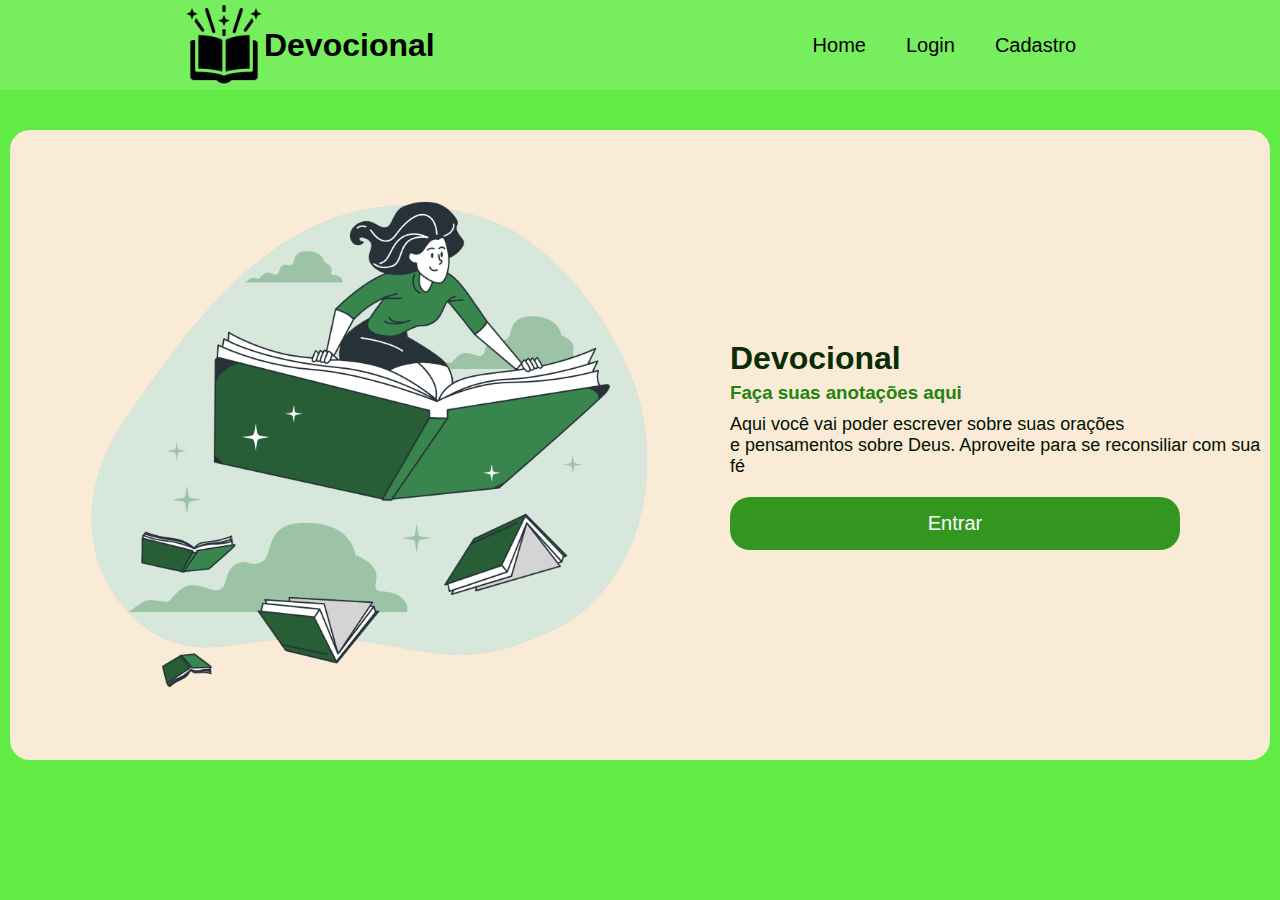
<file: index.html>
<!DOCTYPE html>
<html lang="pt-br">
<head>
    <meta charset="UTF-8">
    <meta name="viewport" content="width=device-width, initial-scale=1.0">
    <link rel="stylesheet" href="style.css">
    <title>Diário de Nanda</title>
</head>
<body>
    <header>
        <div class="logo">
            <img src="./imgs/icons8-narrativa-100.png" alt="">
            <h1>Devocional</h1>
            
        </div>
        <nav class="navbar">
            <ul>
                <li><a href="./index.html">Home</a></li>
                <li><a href="./login.html">Login</a></li>
                <li><a href="./cadastro.html">Cadastro</a></li>
            </ul>
        </nav>
    </header>

    <div class="container">
        <div class="card">
            <div class="img">
                <img src="./imgs/Bibliophile-bro.png" alt="">
            </div>
            <div class="text">
                <h1>Devocional</h1>
                <h3>Faça suas anotações aqui</h3>
                <p>Aqui você vai poder escrever sobre suas orações <br> e pensamentos sobre Deus. Aproveite para se reconsiliar com sua fé</p>

                <a href="./login.html">Entrar</a>
            </div>
        </div>
    </div>

</body>
</html>
</file>
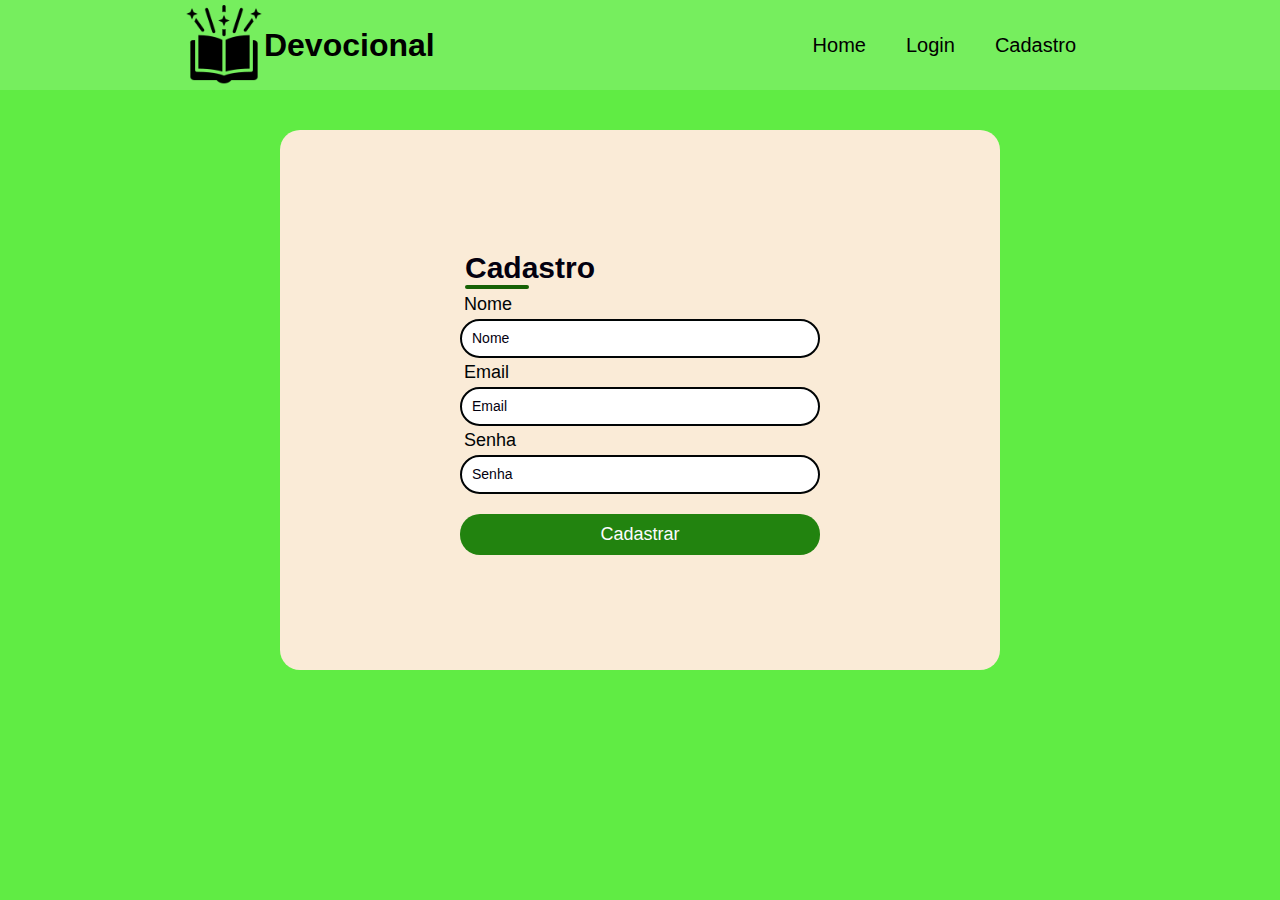
<file: cadastro.html>
<!DOCTYPE html>
<html lang="pt-br">
<head>
    <meta charset="UTF-8">
    <meta name="viewport" content="width=device-width, initial-scale=1.0">
    <link rel="stylesheet" href="style.css">
    <title>Cadastro</title>
</head>
<body>
    <header>
        <div class="logo">
            <img src="./imgs/icons8-narrativa-100.png" alt="">
            <h1>Devocional</h1>
            
        </div>
        <nav class="navbar">
            <ul>
                <li><a href="./index.html">Home</a></li>
                <li><a href="./login.html">Login</a></li>
                <li><a href="./cadastro.html">Cadastro</a></li>
            </ul>
        </nav>
    </header>

    <div class="Container">
        <div class="Card">
            <div class="cadastro">
                <h2>Cadastro</h2>
                <form class="form">
                    <label  for="">Nome</label>
                        <input class="input" type="text" placeholder="Nome" required>
                    <label  for="">Email</label>
                        <input class="input" type="email" placeholder="Email" required>
                    
                    <label for="">Senha</label>
                        <input class="input" type="password" placeholder="Senha" required>   
                
                    <button onclick="entrar()" class="cadastrar">Cadastrar</button>        
                </form>
            </div>
        </div>
    </div>
</body>
</html>
</file>
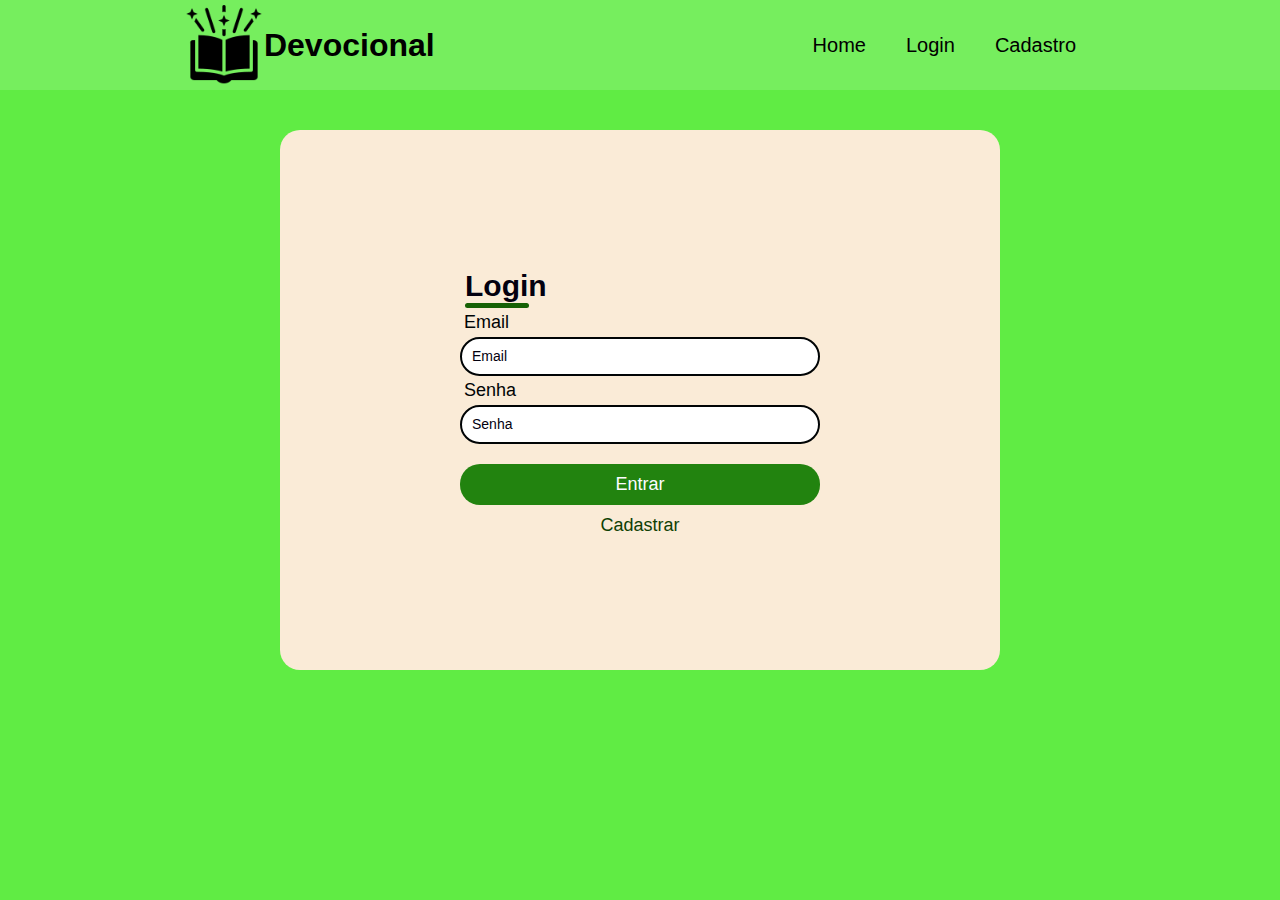
<file: login.html>
<!DOCTYPE html>
<html lang="pt-br">
<head>
    <meta charset="UTF-8">
    <meta name="viewport" content="width=device-width, initial-scale=1.0">
    <link rel="stylesheet" href="style.css">
    <title>Login</title>
</head>
<body>
    <header>
        <div class="logo">
            <img src="./imgs/icons8-narrativa-100.png" alt="">
            <h1>Devocional</h1>
            
        </div>
        <nav class="navbar">
            <ul>
                <li><a href="./index.html">Home</a></li>
                <li><a href="./login.html">Login</a></li>
                <li><a href="./cadastro.html">Cadastro</a></li>
            </ul>
        </nav>
    </header>

    <div class="Container">
        <div class="Card">
            <div class="cadastro">
                <h2>Login</h2>
                <form class="form">
                    <label  for="">Email</label>
                        <input class="input" type="email" placeholder="Email" required>
                    
                    <label for="">Senha</label>
                        <input class="input" type="password" placeholder="Senha" required>   
                
                    <button onclick="entrar()" class="cadastrar">Entrar</button> 
                    <a class="Cad" href="./cadastro.html">Cadastrar</a>       
                </form>
            </div>
        </div>
    </div>
</body>
</html>
</file>
<file: style.css>
@import url('https://fonts.googleapis.com/css2?family=Poppins&display=swap');
*{
    margin: 0;
    padding: 0;
    box-sizing: border-box;
    text-decoration: none;
    list-style: none;
    font-family: sans-serif, 'poppins';
}
body{
    background-color: #60ec44;
}

header{
    display: flex;
    justify-content: space-around;
    align-items: center;
    padding: 5px;
    background-color: #76ee5e;
}
.logo img{
    width: 80px;
}
.logo{
    display: flex;
    align-items: center;
}

.navbar ul{
    display: flex;
}

.navbar ul li a{
    padding: 20px;
    font-size: 20px;
    color: black;

}

.container{
    display: flex;
    justify-content: center;
    align-items: center;
}

.card{
    display: flex;
    justify-content: center;
    align-items: center;
    margin-top: 40px;
    width: 140vh;
    height: 70vh;
    border-radius: 20px;
    background-color: antiquewhite;
}

.img img{
    width: 80vh;
}

.text h1{
    margin-bottom: 5px;
    color: #092c02;
}

.text h3{
    margin-bottom: 10px;
    color: #22830f;
}

.text p{
    font-size: 18px;
    color: #031101;
}

.text a{
    display: flex;
    justify-content: center;
    align-items: center;
    margin-top: 20px;
    padding: 15px;
    width: 50vh;
    border-radius: 20px;
    background-color: #33961f;
    color: #fff;
    font-size: 20px;
}

.Container{
    display: flex;
    justify-content: center;
    align-items: center;
}

.Card{
    display: flex;
    justify-content: center;
    align-items: center;
    margin-top: 40px;
    width: 80vh;
    height: 60vh;
    border-radius: 20px;
    background-color: antiquewhite;
}
.cadastro h2{
    color: #03000f;
    margin: 5px;
    font-size: 30px;   
}
h2::after {
    content: '';
    display: block;
    width: 4rem;
    height: 0.3rem;
    background-color: #166105;
    margin: 0 auto;
    position: absolute;
    border-radius: 10px;
}

.form{
    display: flex;
    flex-direction: column;
}

label{
    font-size: 18px;
    margin: 4px;
    color: #000405;
}

.input{
    border: 2px solid #000405;
    padding: 10px;
    width: 40vh;
    border-radius: 20px;
    cursor: pointer;
}

.input::placeholder{
    color: #03000f;
    font-size: 14px;
}

.cadastrar{
    margin-top: 20px;
    border-radius: 20px;
    padding: 10px;
    border: none;
    background-color: #22830f;
    color: #fcfdff;
    font-size: 18px;
    cursor: pointer;
}

.cadastrar:hover{
    background-color: #166105;
}

.Cad{
    display: flex;
    justify-content: center;
    align-items: center;
    margin-top: 10px;
}

.form a{
    font-size: 18px;
    color: #0e3f03;
}

.form a:hover{
    color: #279e0f;
}
</file>
